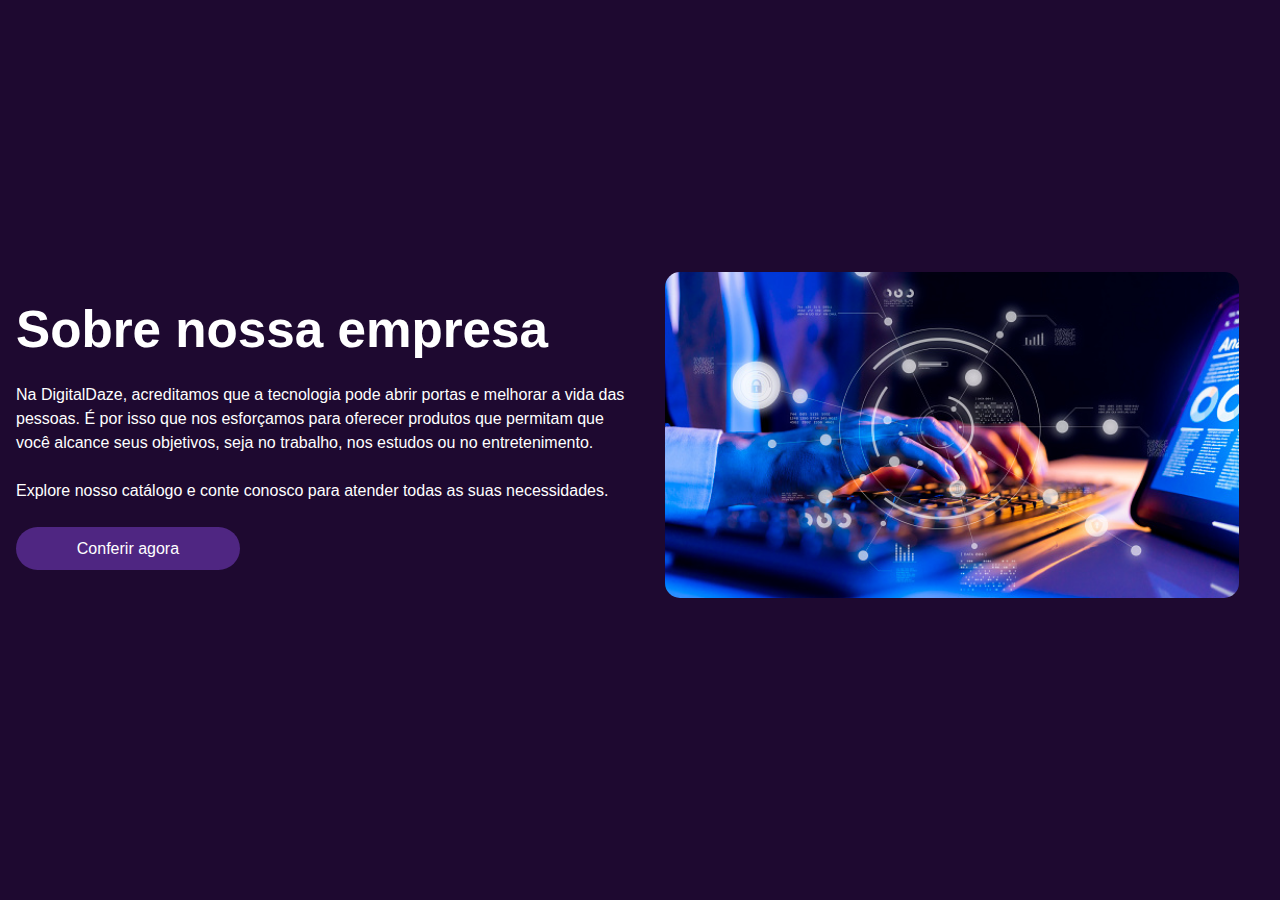
<file: DigitalDaze/sobre.html>
<!DOCTYPE html>
<html lang="en">
<head>
    <meta charset="UTF-8">
    <meta http-equiv="X-UA-Compatible" content="IE=edge">
    <meta name="viewport" content="width=device-width, initial-scale=1.0">
    <link rel="icon" href="imagens/logo.png" /> 
    <link rel="stylesheet" href="css/sobre.css" />
    <title>Sobre</title>
</head>
<body>
    <header>
        <div id="inicio" class="header-inner-content">
            <div class="header-botton-side">
                <div class="header-botton-side-left">
                    <!-- Seção "Sobre nossa empresa" -->
                    <h2>Sobre nossa empresa</h2> 
                    <p>Na DigitalDaze, acreditamos que a tecnologia pode abrir portas e melhorar a vida das pessoas. 
                        É por isso que nos esforçamos para oferecer produtos que permitam que você alcance seus objetivos, 
                        seja no trabalho, nos estudos ou no entretenimento. <br><br>Explore nosso catálogo e conte conosco para atender todas as suas necessidades. </p> <!-- Parágrafo de descrição -->
                    <a href="todos.html">
                        <button>Conferir agora</button>
                    </a> 
                </div>
                <div class="header-botton-side-right">
                    <!-- Imagem relacionada à seção "Sobre nossa empresa" -->
                    <img src="imagens/sobre.jpg" alt="">
                </div>
            </div>
        </div>
    </header>
</body>
</html>
</file>
<file: DigitalDaze/css/sobre.css>
*{
    padding: 0;
    margin: 0;
    box-sizing: border-box;
}

html{
    background-color: rgb(30, 9, 48);
    /* background-image: radial-gradient(#9ec5ff, #d1b0ff); */
}

body{
    font-family: 'arial';
}

.header-inner-content{
    max-width: 1300px;
    margin-left: auto;
    margin-right: auto;
}

.header-botton-side{
    display: flex;
    align-items: center;
    justify-content: center;
    padding: 1rem;
    margin-top: 20%;
}

.header-botton-side-left{
    height: 100%;
    flex-basis: 50%;
}

.header-botton-side-left h2{
    font-size: 3.2rem;
    margin-bottom: 1.5rem;
    color: #fff;
}

.header-botton-side-left p{
    line-height: 1.5rem;
    margin-bottom: 1.5rem;
    color: #fff;
}

.header-botton-side-left button{
    background-color: #4f2682;
    border: none;
    cursor: pointer;
    padding: 0.8rem 3.8rem;
    border-radius: 30px;
    color: #fff;
    font-weight: 500;
    font-size: 1rem;
    transition: all 0.2s;
}

.header-botton-side-left button:hover{
    background-color: #6e0a96;
}

.header-botton-side-right{
    flex-basis: 50%;
    display: flex;
    align-items: center;
    justify-content: center;
}

.header-botton-side-right img{
    width: 92%;
    border-radius: 15px;
}
</file>
